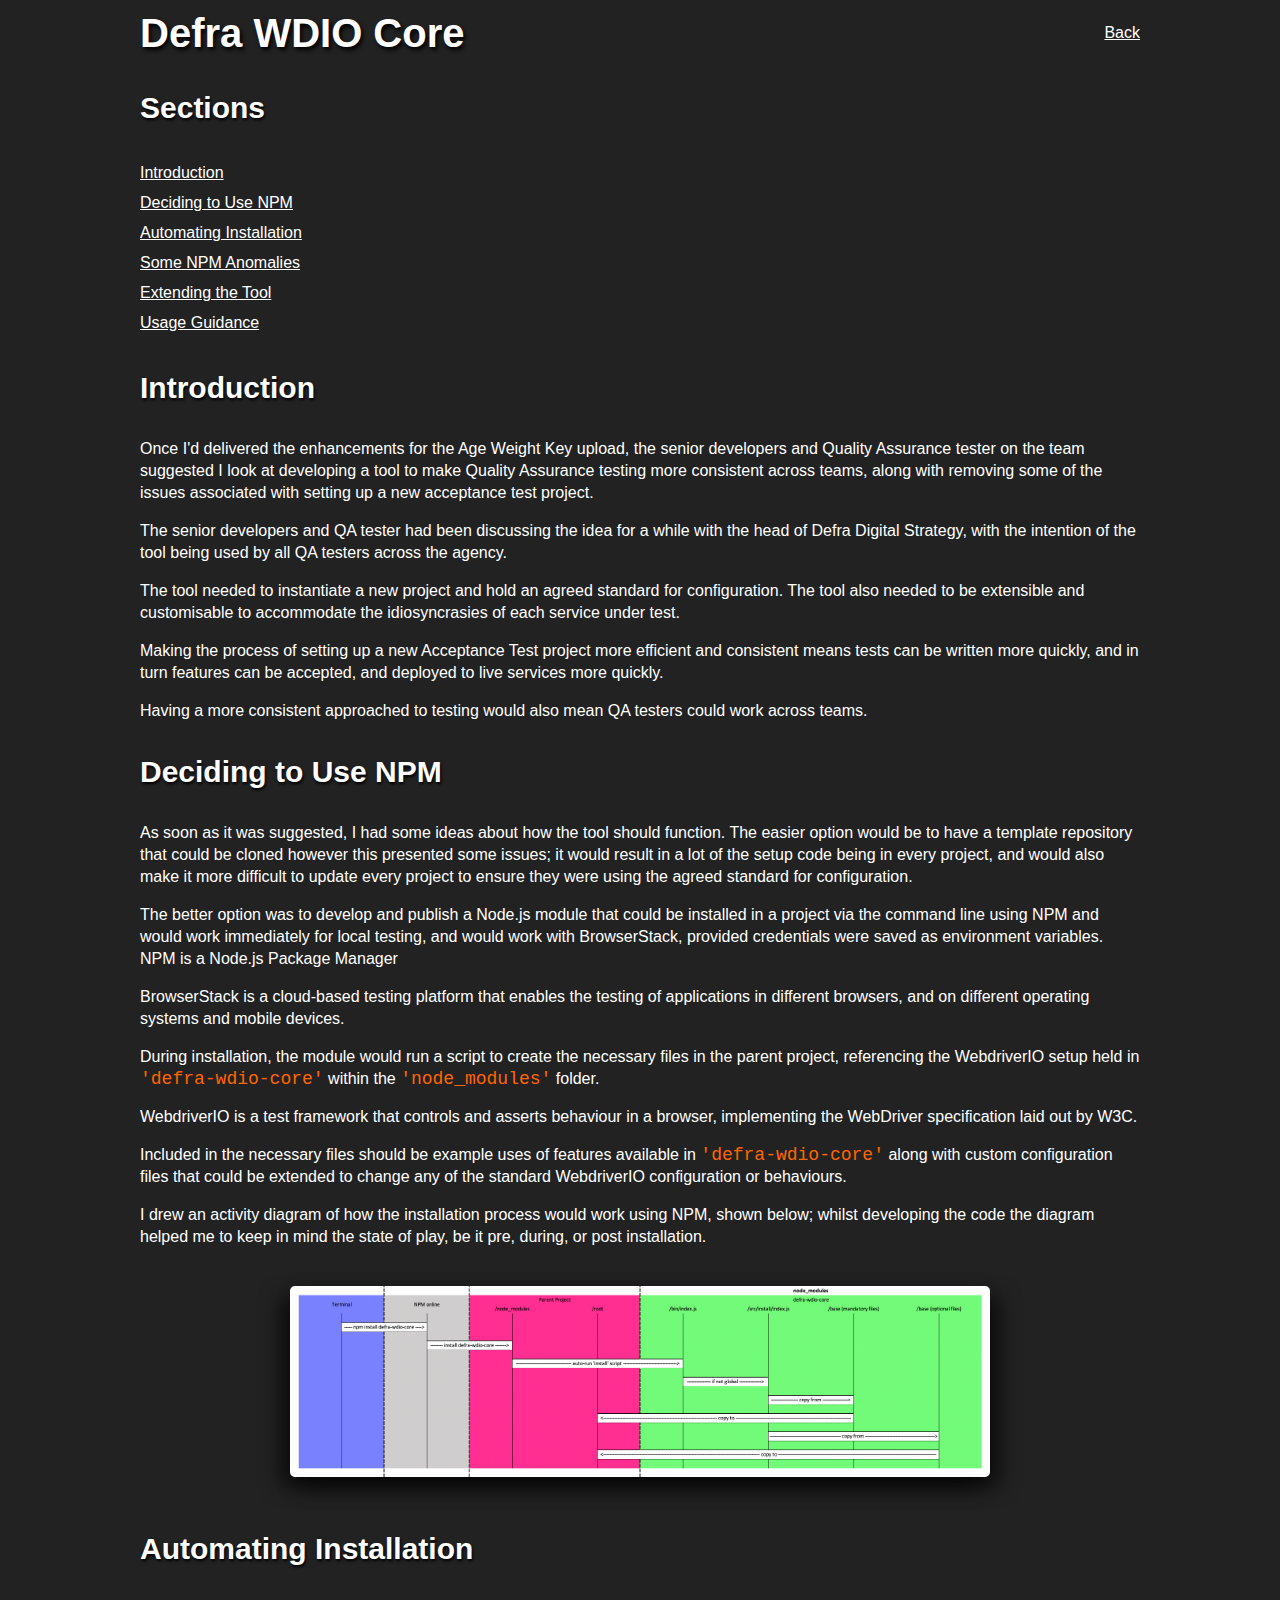
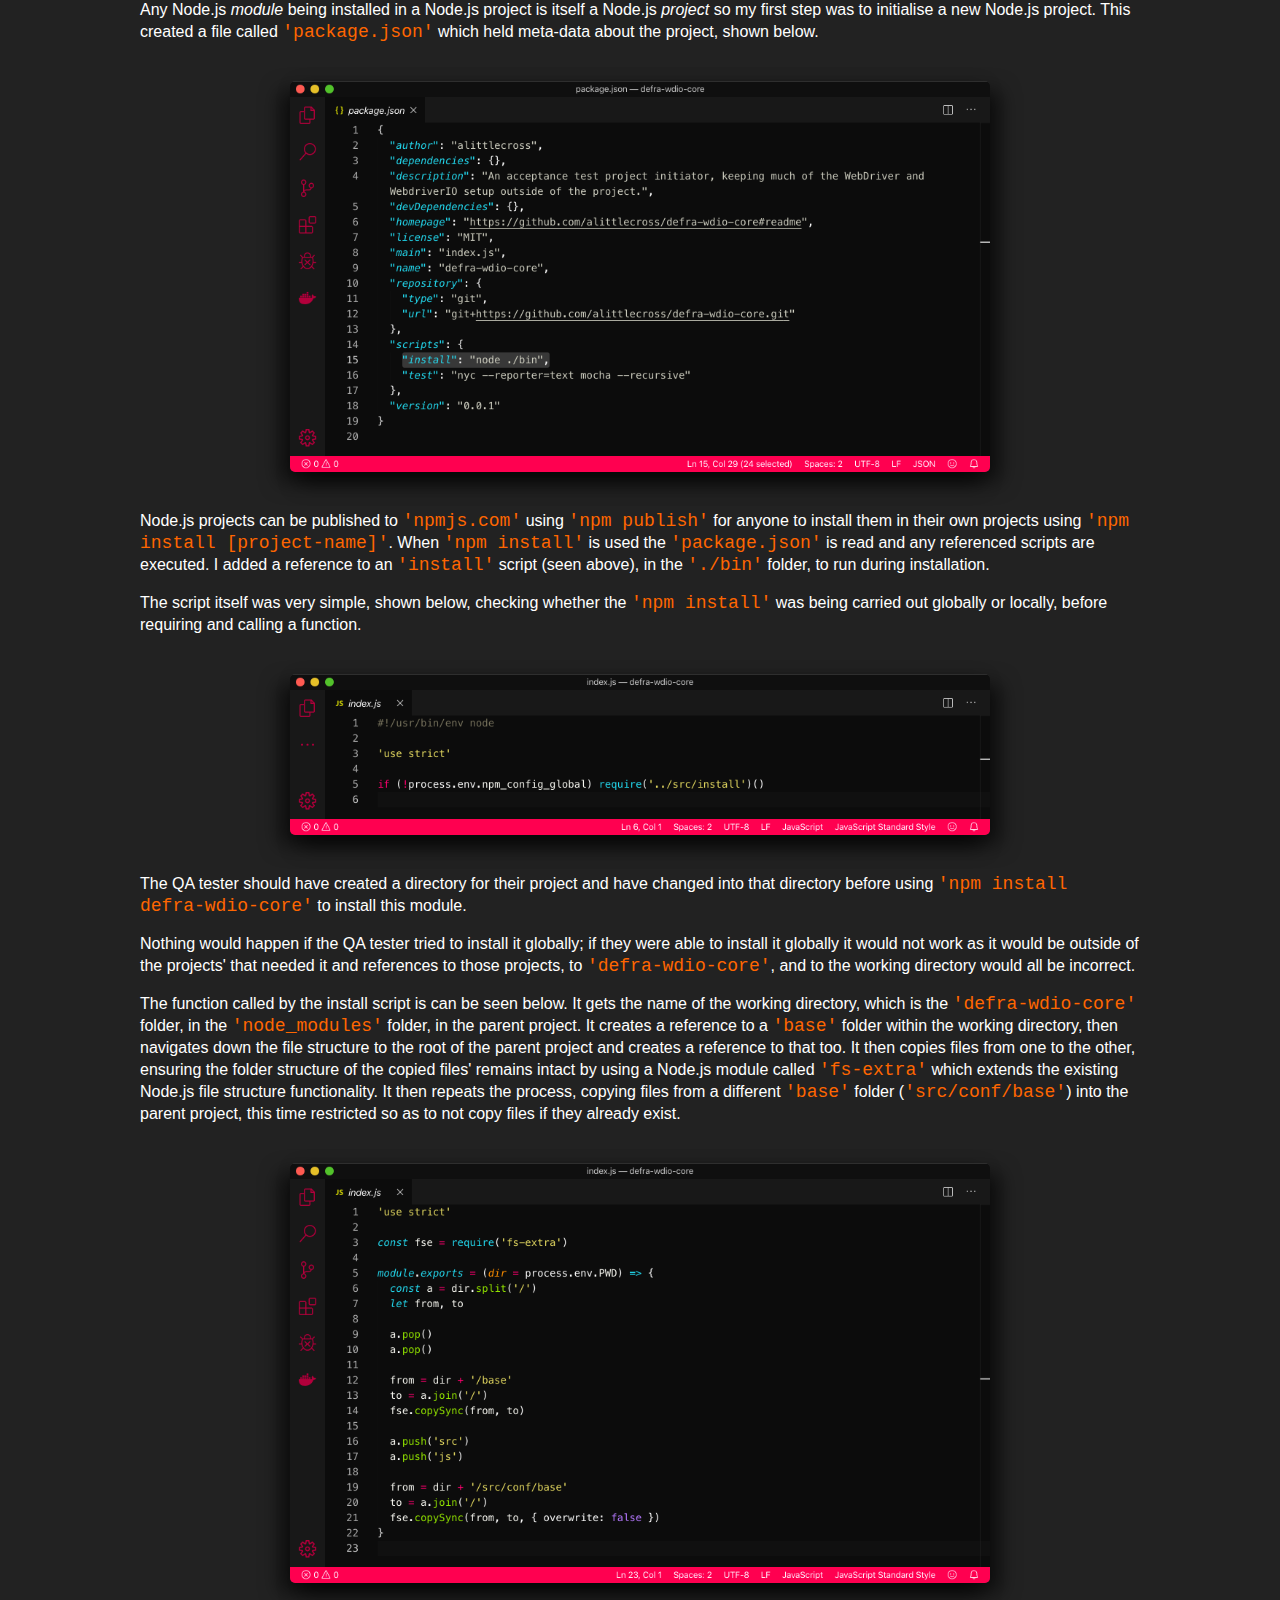
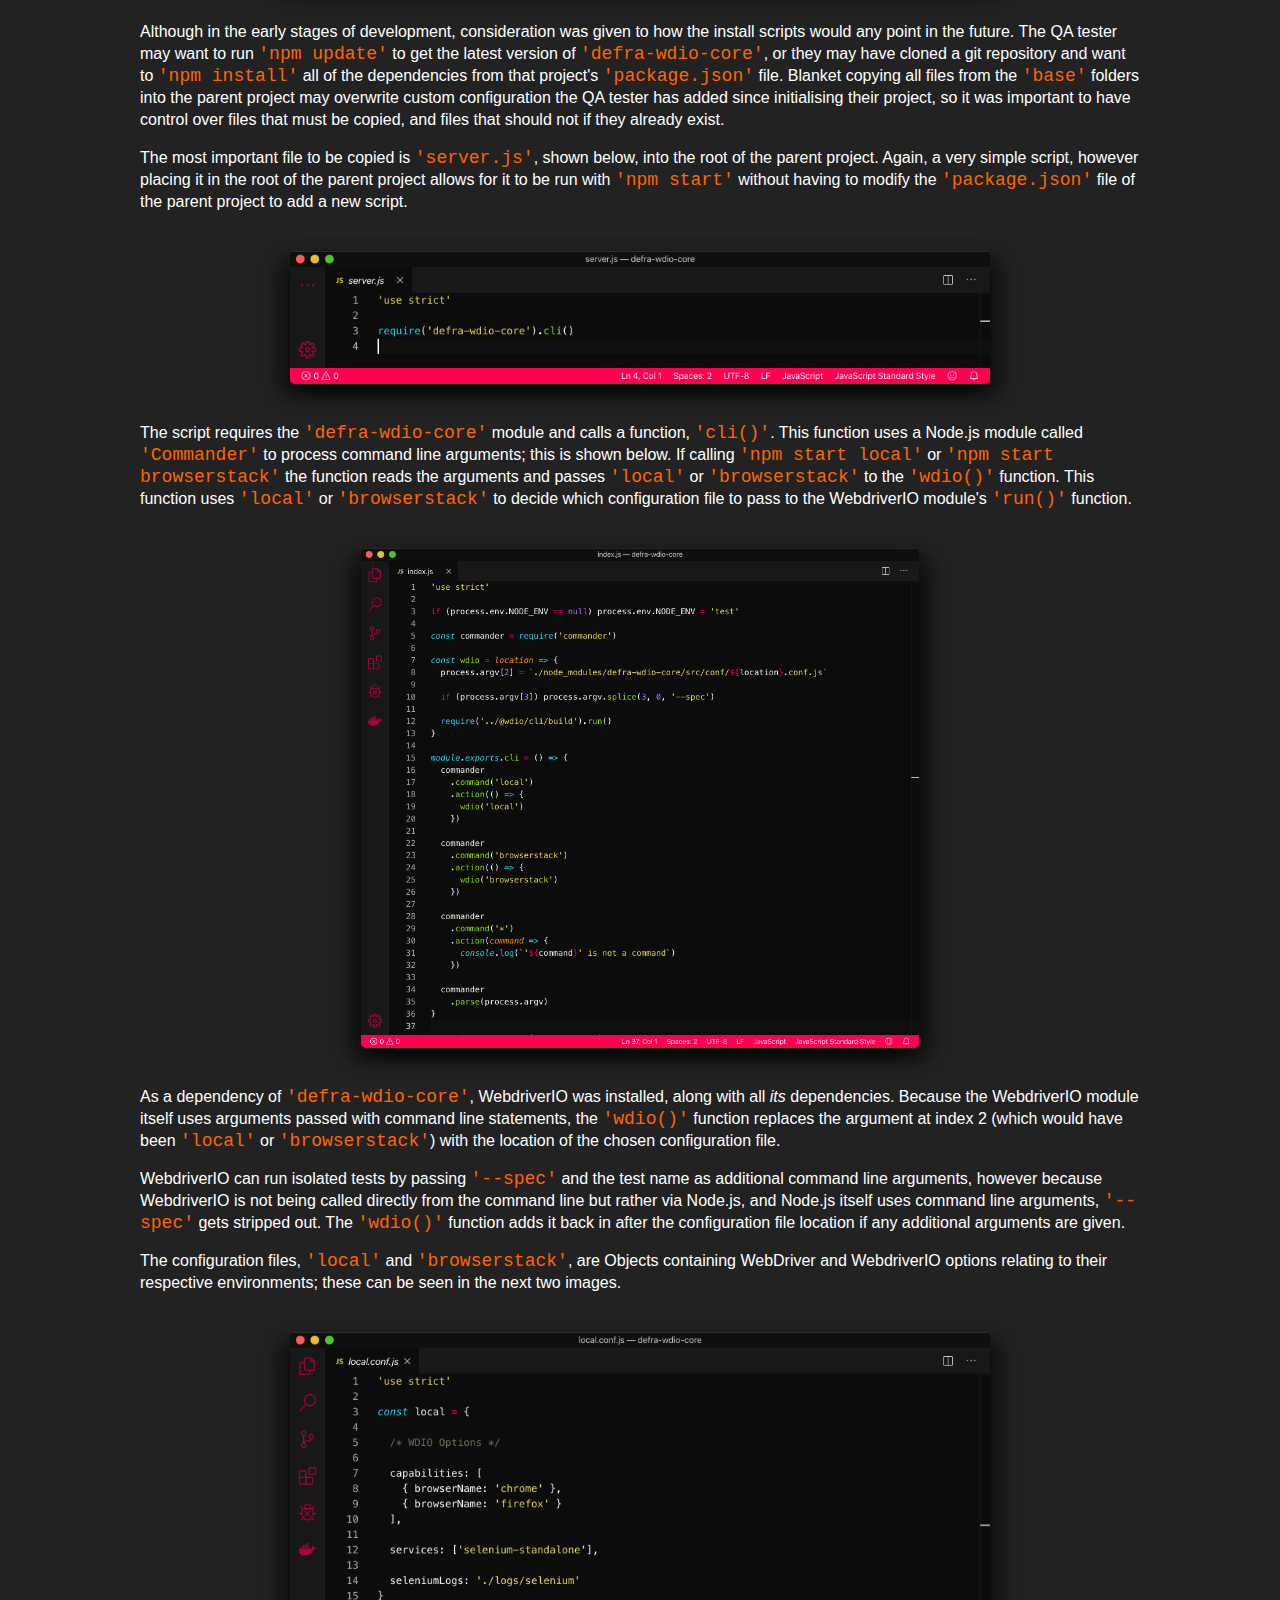
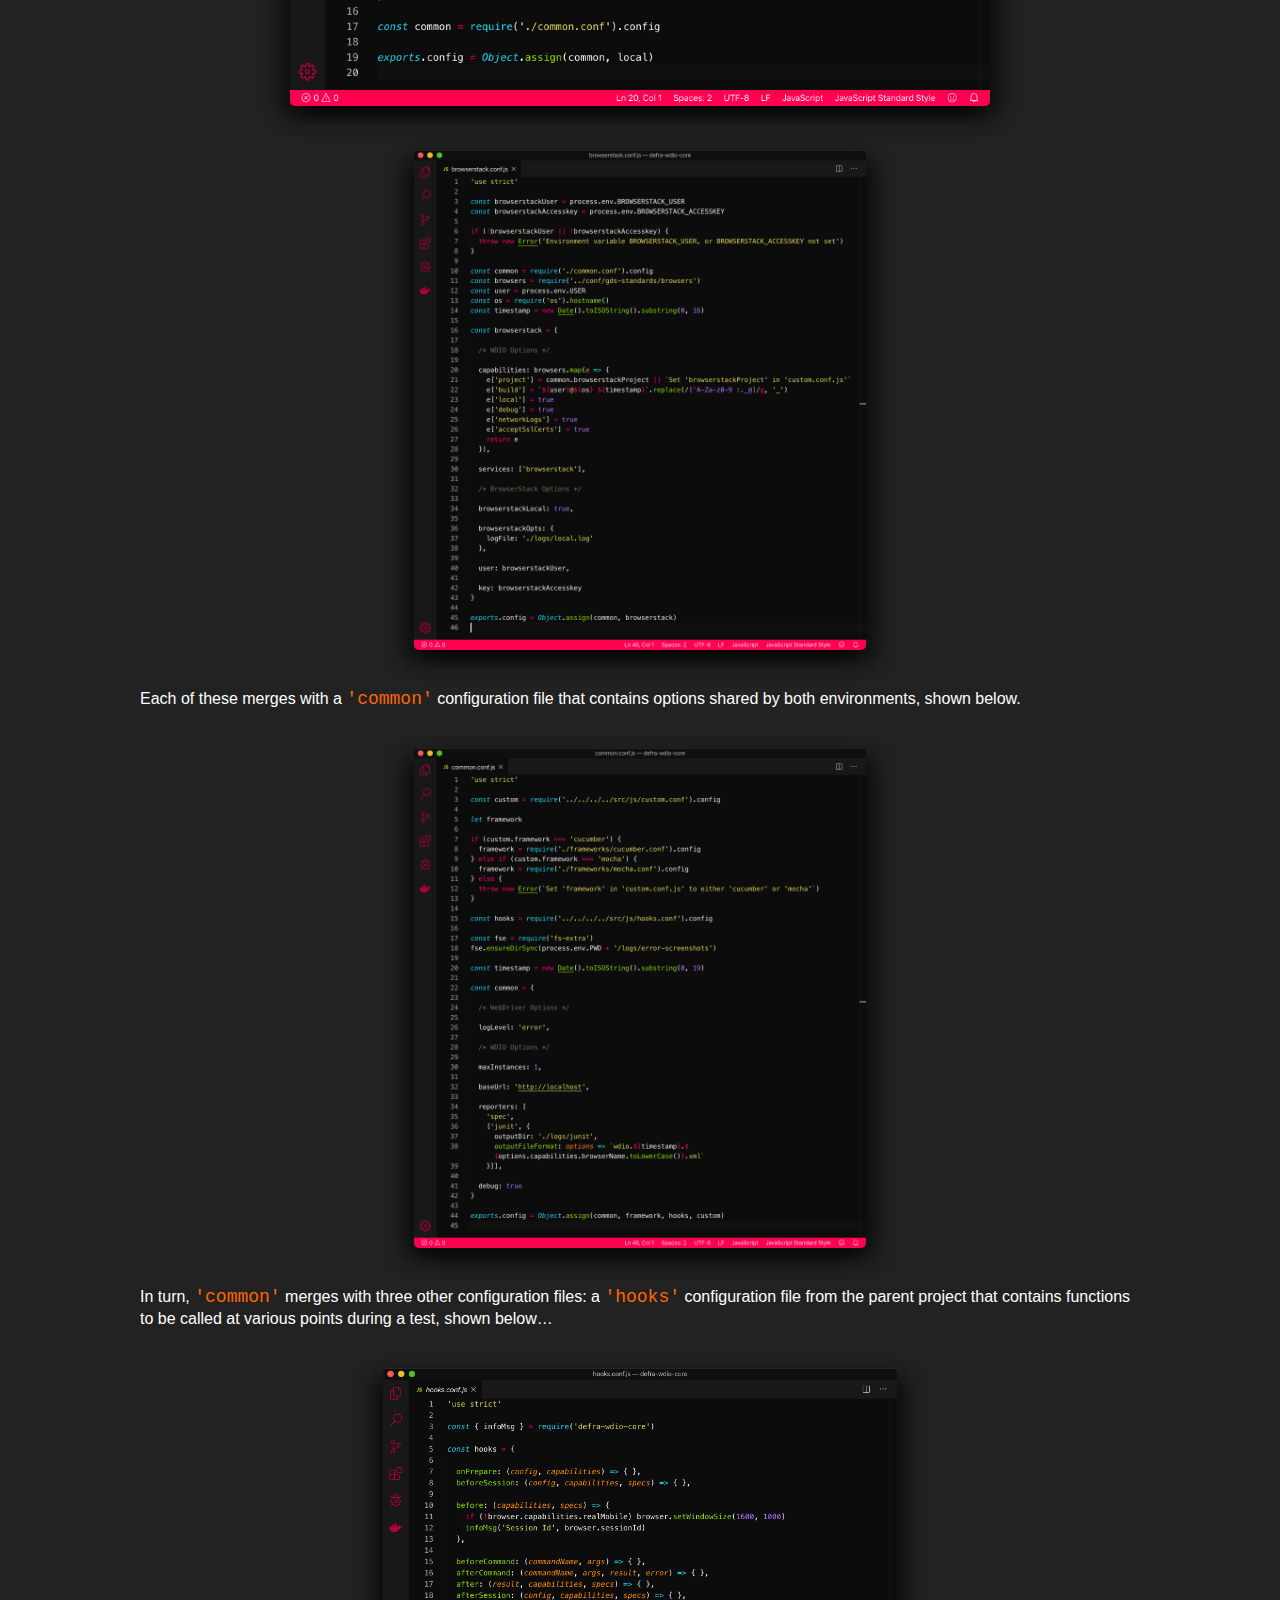
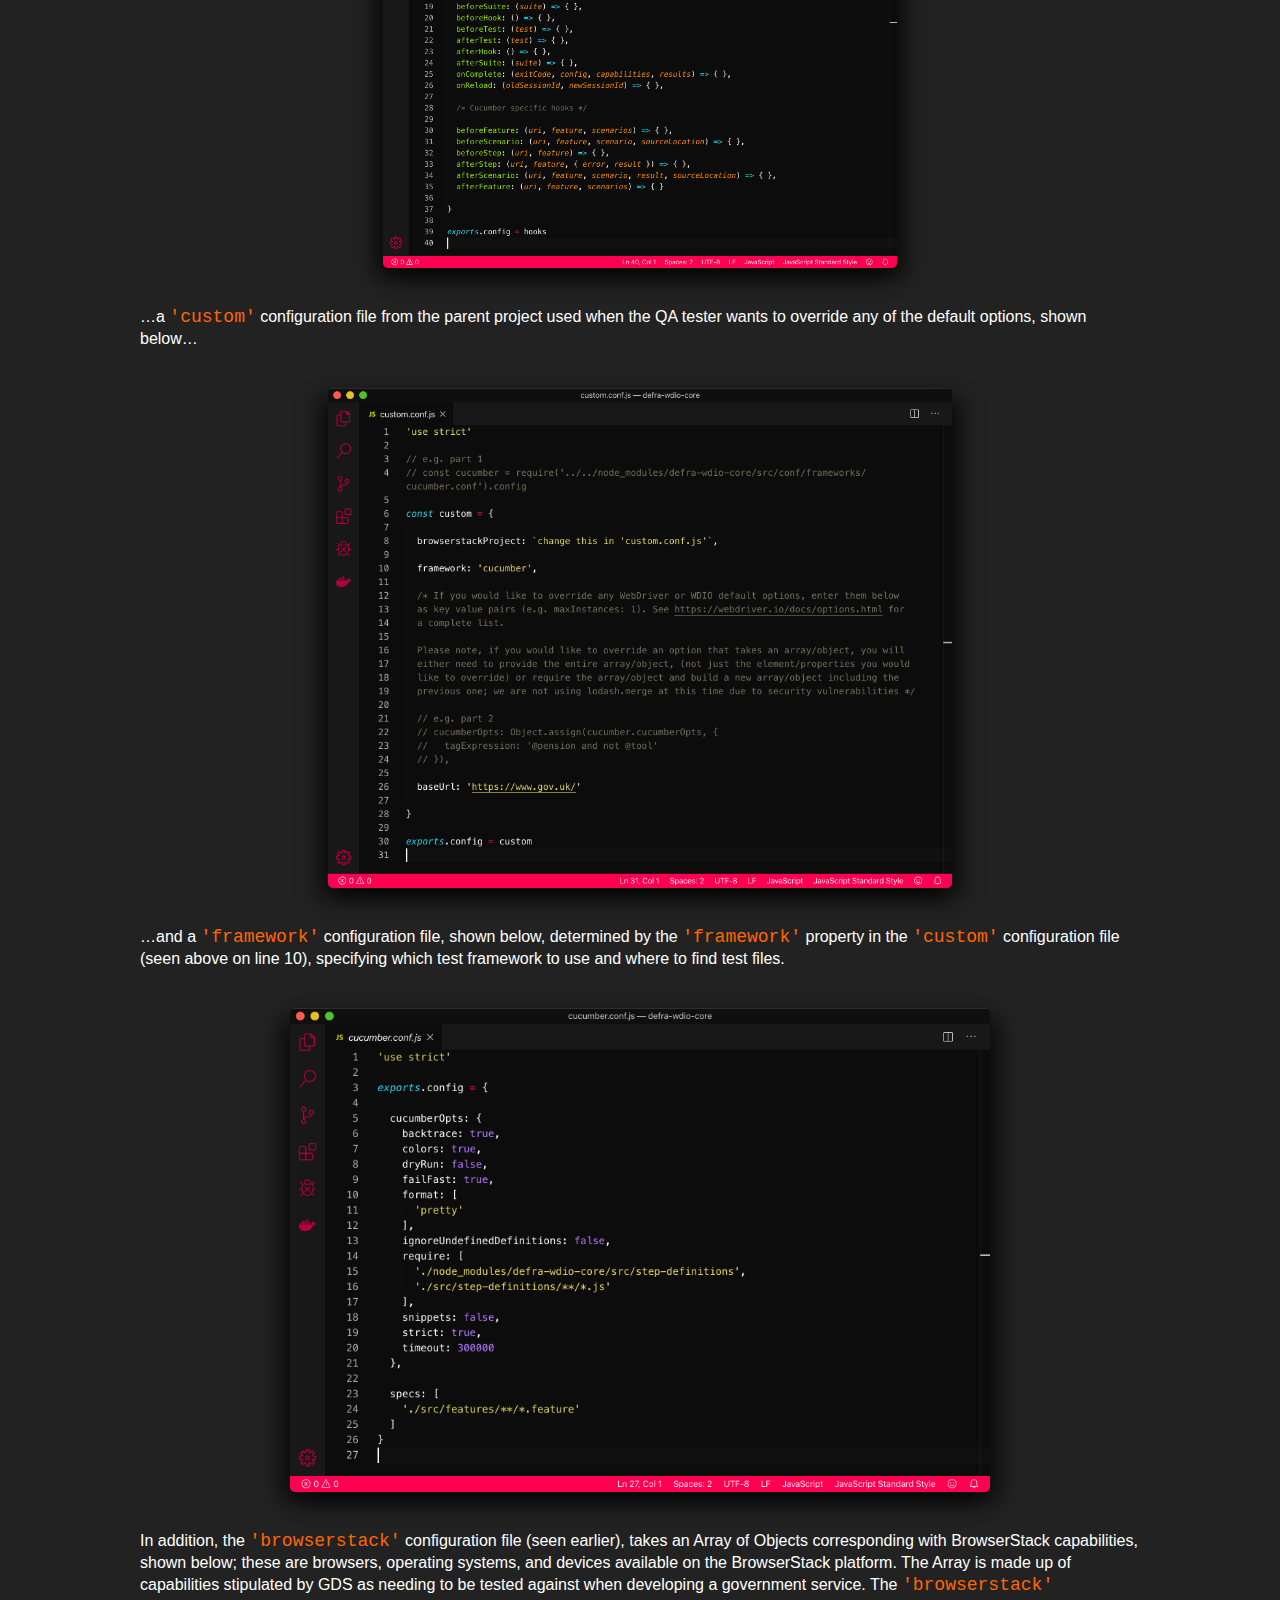
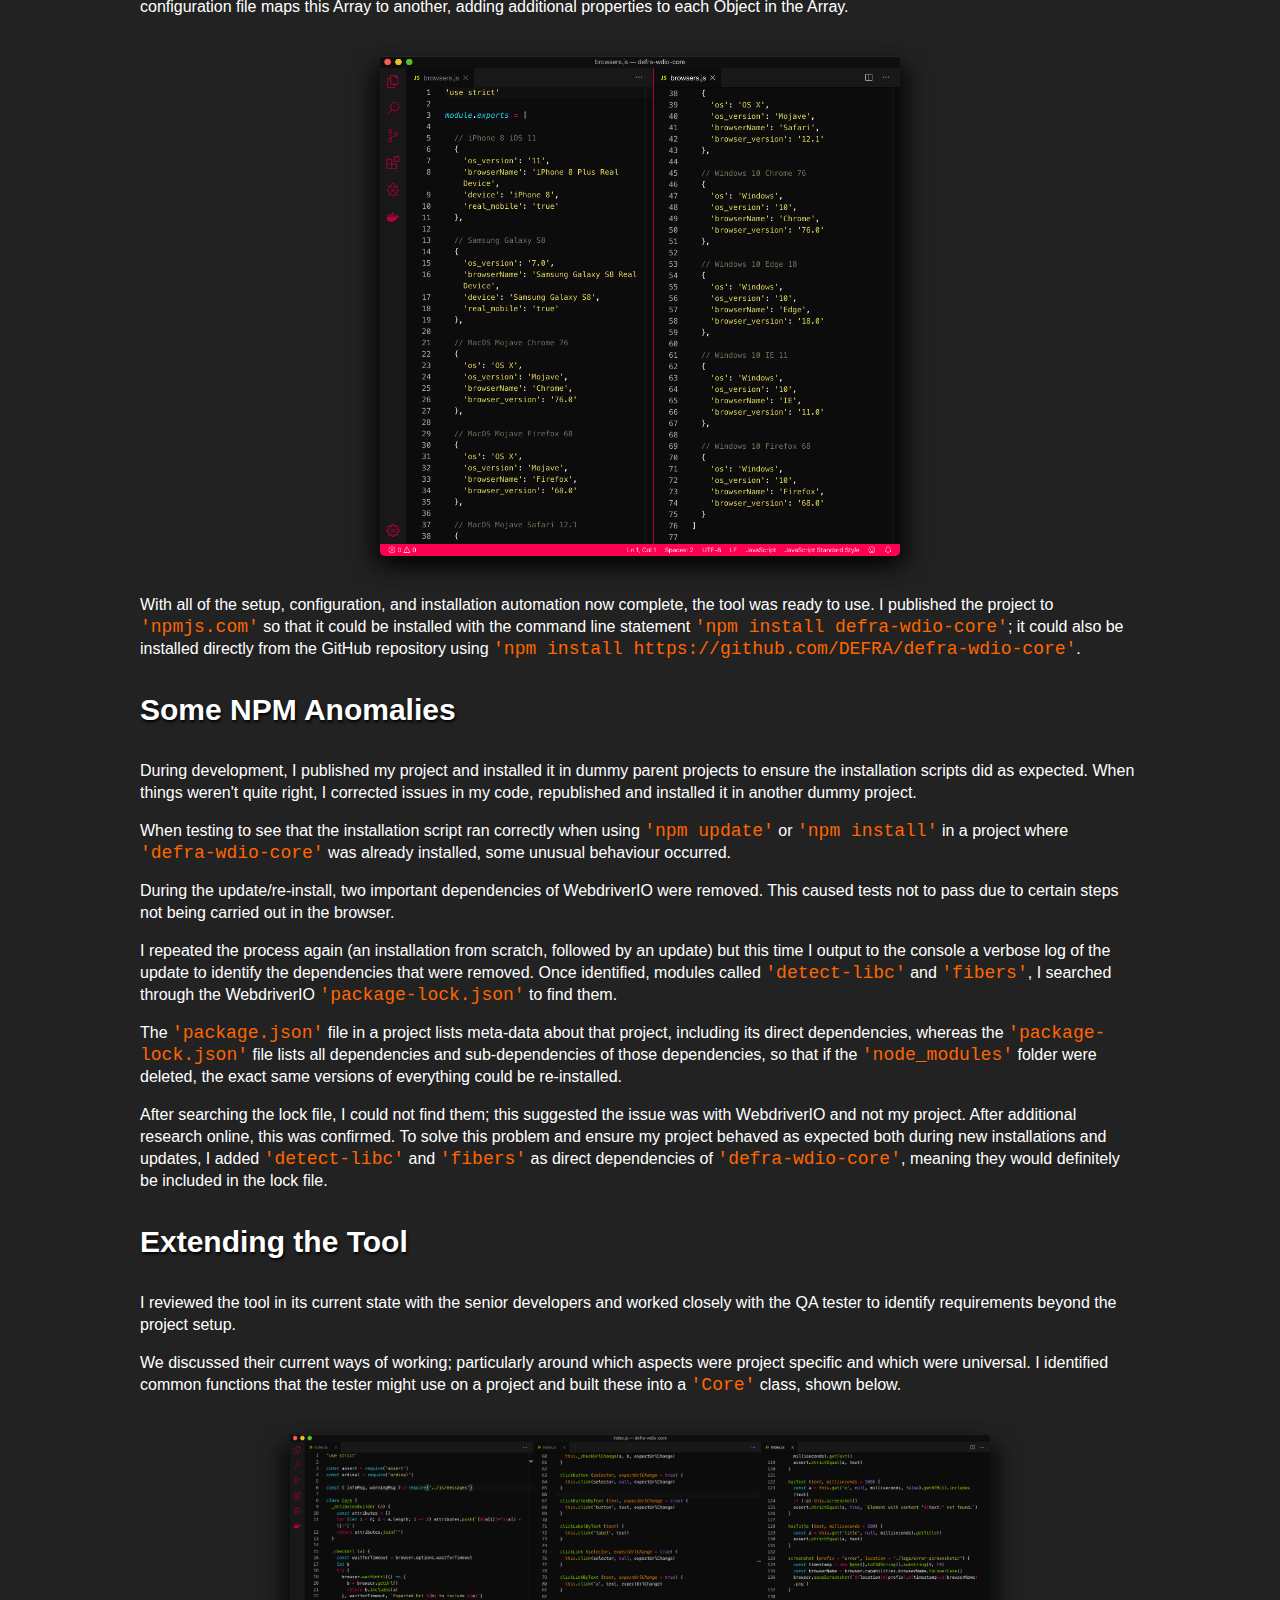
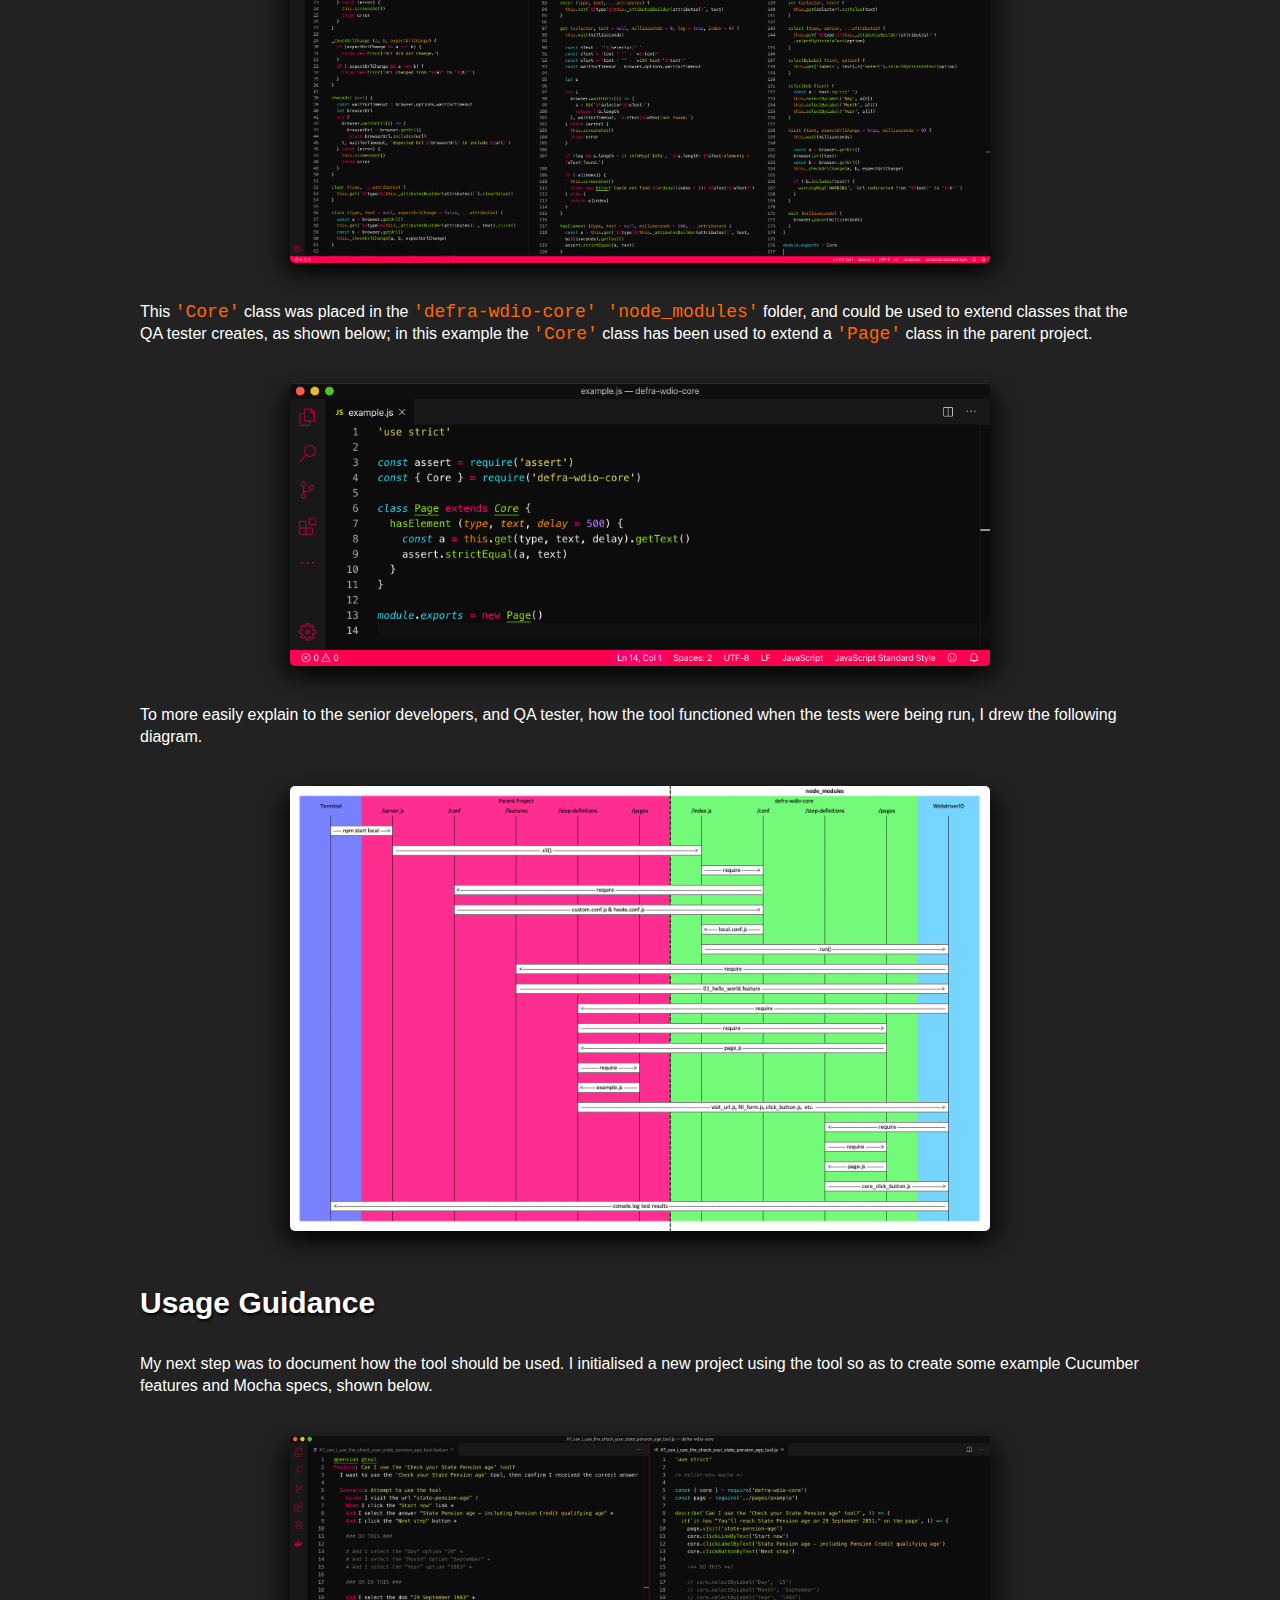
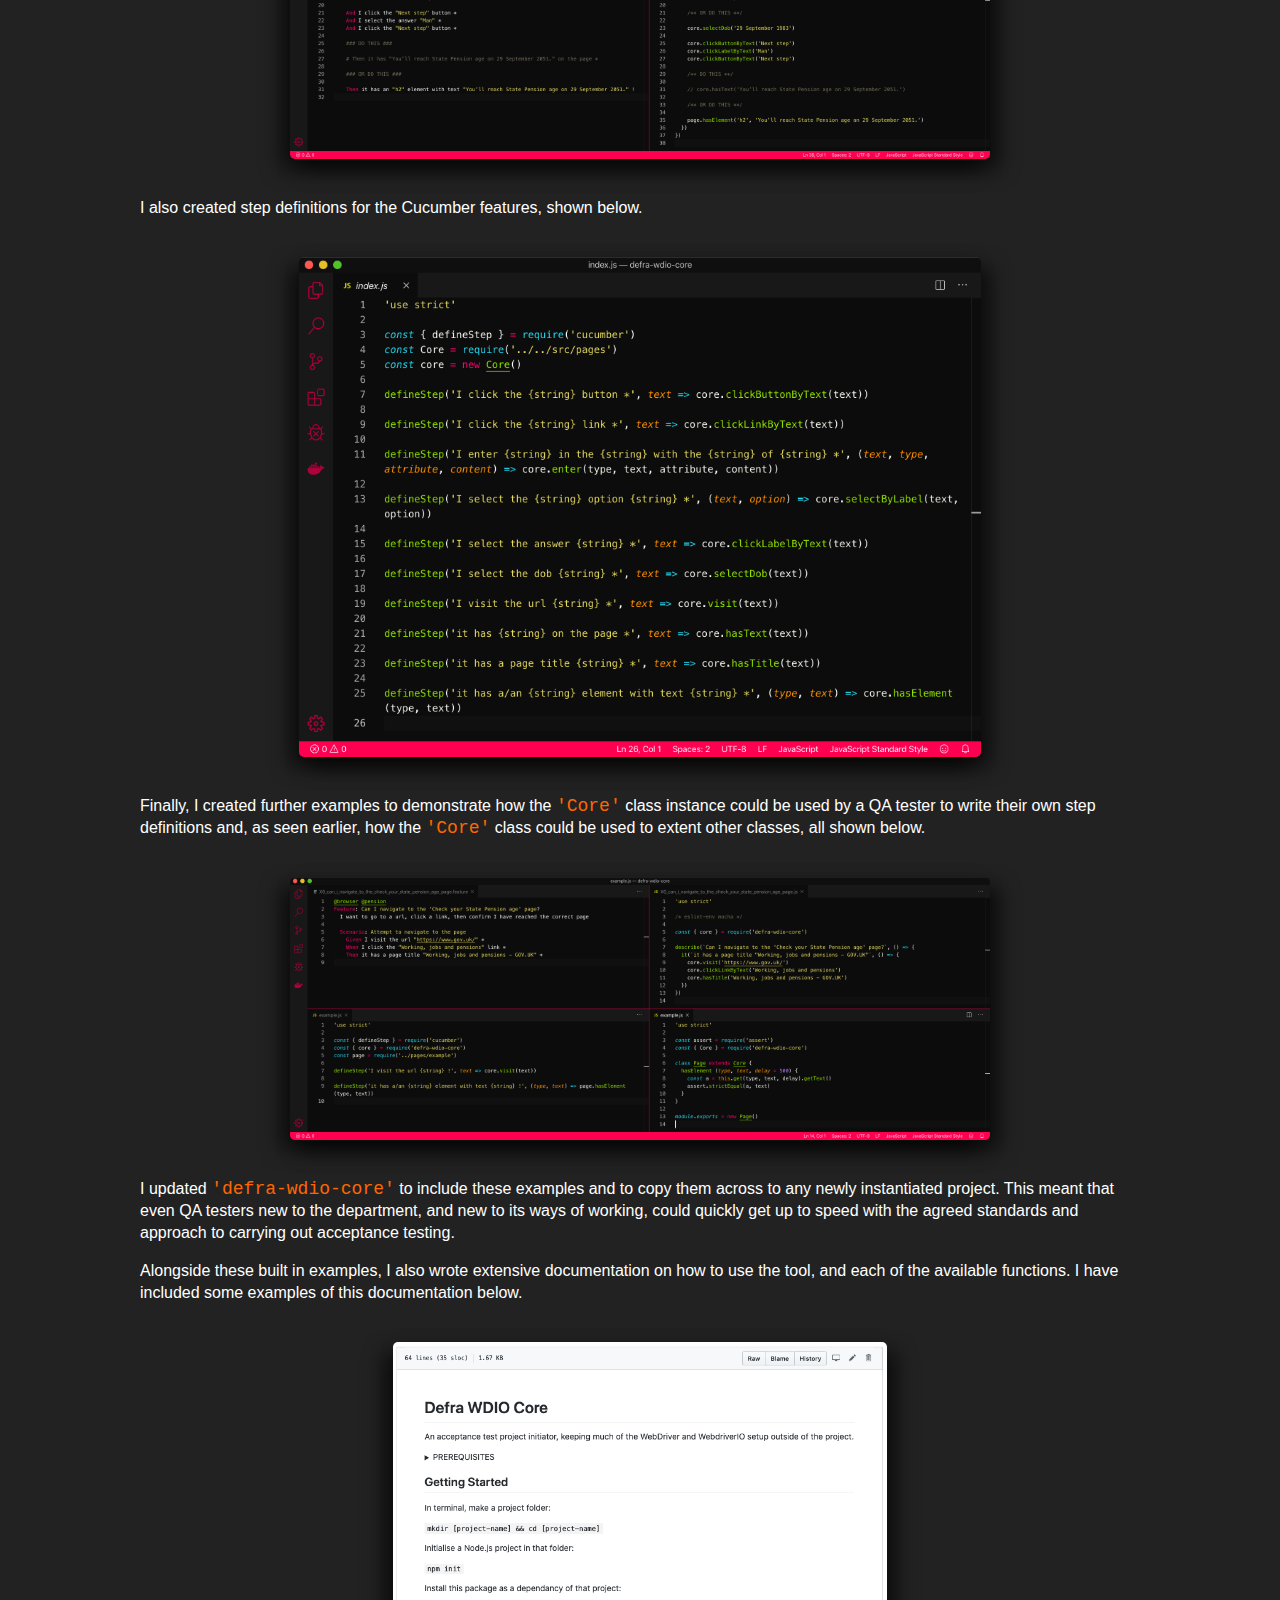
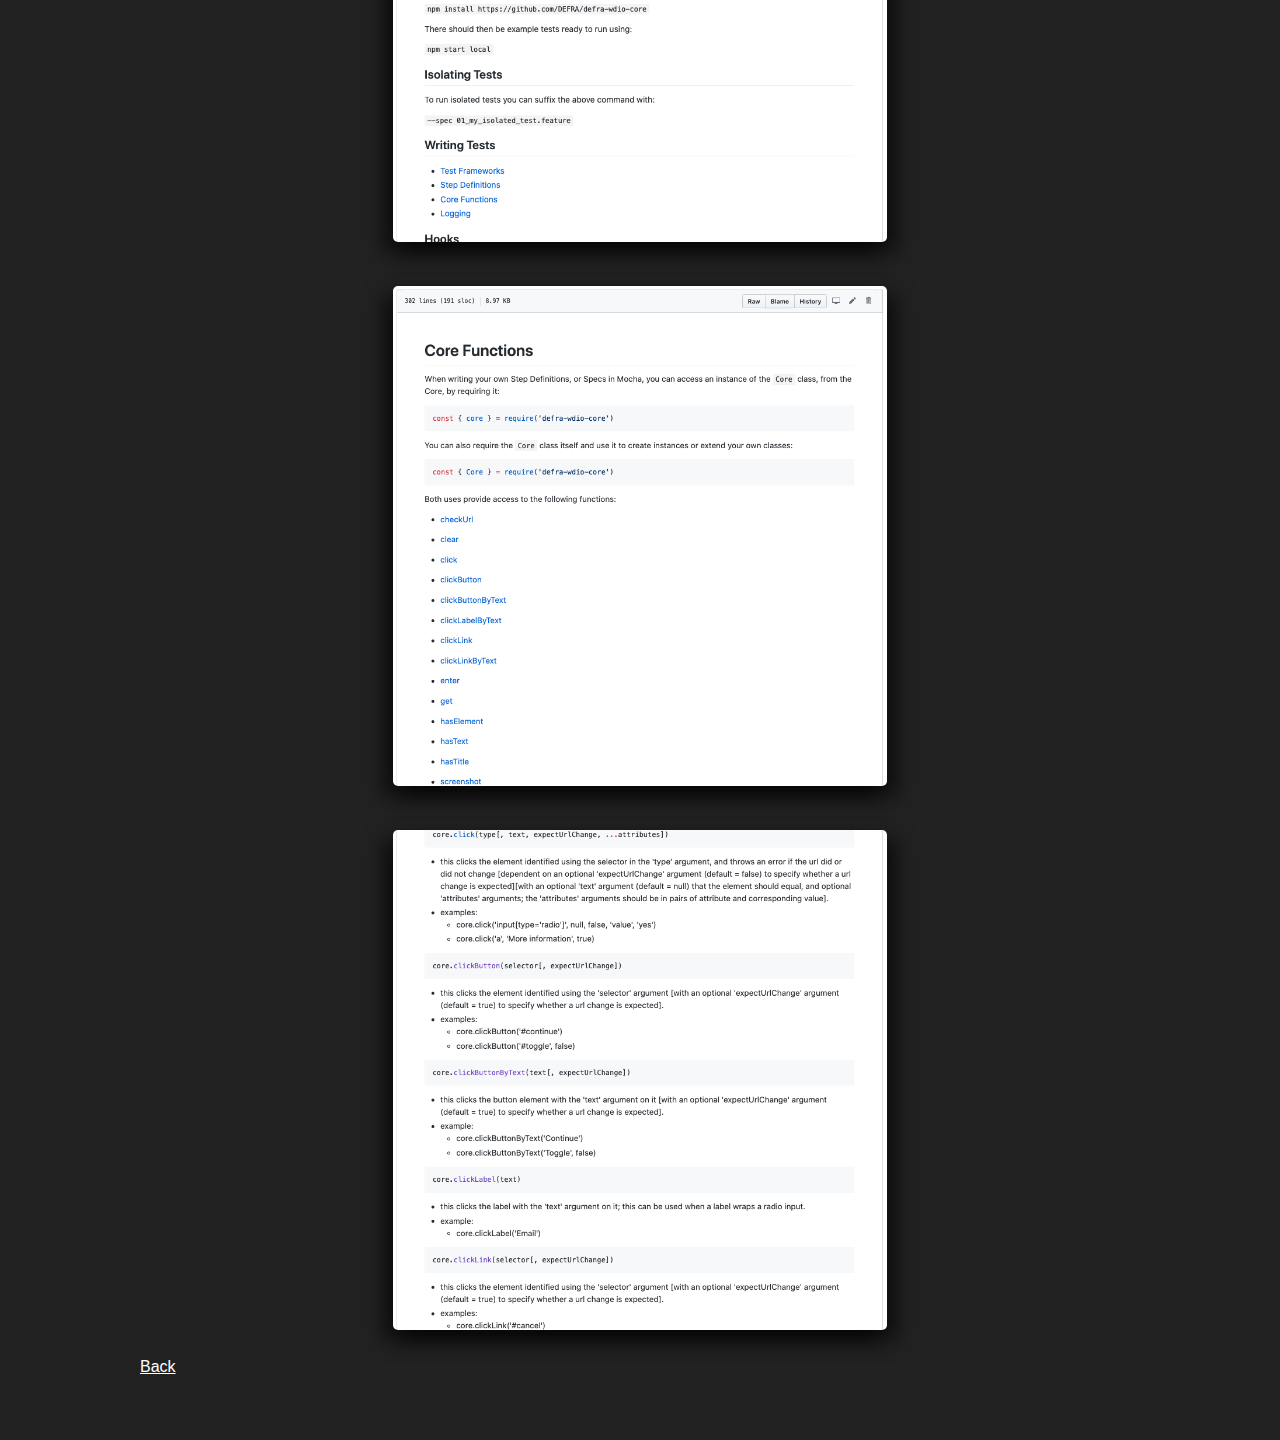
<file: source/dwc/index.html>
<!DOCTYPE html>
<html lang="en">
  <head>
    <meta charset="UTF-8">
    <meta name="viewport" content="width=device-width, initial-scale=1.0">
    <meta http-equiv="X-UA-Compatible" content="ie=edge">
    <link rel="stylesheet" href="../main.css">
    <title>Defra WDIO Core</title>
  </head>
  <body>

  <div class="centralised">

    <h2>Defra WDIO Core</h2>

    <a class="back" href="../../welcome.html">Back</a>

    <h3>Sections</h3>

    <a href="#introduction">Introduction</a><br>
    <a href="#deciding">Deciding to Use NPM</a><br>
    <a href="#automating">Automating Installation</a><br>
    <a href="#anomalies">Some NPM Anomalies</a><br>
    <a href="#extending">Extending the Tool</a><br>
    <a href="#guidance">Usage Guidance</a>

    <h3 id="introduction">Introduction</h3>

    <p>Once I'd delivered the enhancements for the Age Weight Key upload, the senior developers and Quality Assurance tester on the team suggested I look at developing a tool to make Quality Assurance testing more consistent across teams, along with removing some of the issues associated with setting up a new acceptance test project.</p>
    
    <p>The senior developers and QA tester had been discussing the idea for a while with the head of Defra Digital Strategy, with the intention of the tool being used by all QA testers across the agency.</p>
    
    <p>The tool needed to instantiate a new project and hold an agreed standard for configuration. The tool also needed to be extensible and customisable to accommodate the idiosyncrasies of each service under test.</p>
    
    <p>Making the process of setting up a new Acceptance Test project more efficient and consistent means tests can be written more quickly, and in turn features can be accepted, and deployed to live services more quickly.</p>
    
    <p>Having a more consistent approached to testing would also mean QA testers could work across teams.</p>

    <h3 id="deciding">Deciding to Use NPM</h3>

    <p>As soon as it was suggested, I had some ideas about how the tool should function. The easier option would be to have a template repository that could be cloned however this presented some issues; it would result in a lot of the setup code being in every project, and would also make it more difficult to update every project to ensure they were using the agreed standard for configuration.</p>
    
    <p>The better option was to develop and publish a Node.js module that could be installed in a project via the command line using NPM and would work immediately for local testing, and would work with BrowserStack, provided credentials were saved as environment variables. NPM is a Node.js Package Manager</p>
    
    <p>BrowserStack is a cloud-based testing platform that enables the testing of applications in different browsers, and on different operating systems and mobile devices.</p>
    
    <p>During installation, the module would run a script to create the necessary files in the parent project, referencing the WebdriverIO setup held in <code>'defra-wdio-core'</code> within the <code>'node_modules'</code> folder.</p>

    <p>WebdriverIO is a test framework that controls and asserts behaviour in a browser, implementing the WebDriver specification laid out by W3C.</p>
    
    <p>Included in the necessary files should be example uses of features available in <code>'defra-wdio-core'</code> along with custom configuration files that could be extended to change any of the standard WebdriverIO configuration or behaviours.</p>
    
    <p>I drew an activity diagram of how the installation process would work using NPM, shown below; whilst developing the code the diagram helped me to keep in mind the state of play, be it pre, during, or post installation.</p>

    <br><img src="../images/dwc/activity-diagram-1.png" alt="Activity Diagram" onclick="maxi(this)"><br>

    <h3 id="automating">Automating Installation</h3>

    <p>Any Node.js <em>module</em> being installed in a Node.js project is itself a Node.js <em>project</em> so my first step was to initialise a new Node.js project. This created a file called <code>'package.json'</code> which held meta-data about the project, shown below.</p>

    <br><img src="../images/dwc/package-json.png" alt="'package.json'" onclick="maxi(this)"><br>
    
    <p>Node.js projects can be published to <code>'npmjs.com'</code> using <code>'npm publish'</code> for anyone to install them in their own projects using <code>'npm install [project-name]'</code>. When <code>'npm install'</code> is used the <code>'package.json'</code> is read and any referenced scripts are executed. I added a reference to an <code>'install'</code> script (seen above), in the <code>'./bin'</code> folder, to run during installation.</p>

    <p>The script itself was very simple, shown below, checking whether the <code>'npm install'</code> was being carried out globally or locally, before requiring and calling a function.</p>

    <br><img src="../images/dwc/bin-script.png" alt="Install Script" onclick="maxi(this)"><br>

    <p>The QA tester should have created a directory for their project and have changed into that directory before using <code>'npm install defra-wdio-core'</code> to install this module.</p>
    
    <p>Nothing would happen if the QA tester tried to install it globally; if they were able to install it globally it would not work as it would be outside of the projects' that needed it and references to those projects, to <code>'defra-wdio-core'</code>, and to the working directory would all be incorrect.</p>
    
    <p>The function called by the install script is can be seen below. It gets the name of the working directory, which is the <code>'defra-wdio-core'</code> folder, in the <code>'node_modules'</code> folder, in the parent project. It creates a reference to a <code>'base'</code> folder within the working directory, then navigates down the file structure to the root of the parent project and creates a reference to that too. It then copies files from one to the other, ensuring the folder structure of the copied files' remains intact by using a Node.js module called <code>'fs-extra'</code> which extends the existing Node.js file structure functionality. It then repeats the process, copying files from a different <code>'base'</code> folder (<code>'src/conf/base'</code>) into the parent project, this time restricted so as to not copy files if they already exist.</p>

    <br><img src="../images/dwc/copy-files-script.png" alt="Copy Files Script" onclick="maxi(this)"><br>

    <p>Although in the early stages of development, consideration was given to how the install scripts would any point in the future. The QA tester may want to run <code>'npm update'</code> to get the latest version of <code>'defra-wdio-core'</code>, or they may have cloned a git repository and want to <code>'npm install'</code> all of the dependencies from that project's <code>'package.json'</code> file. Blanket copying all files from the <code>'base'</code> folders into the parent project may overwrite custom configuration the QA tester has added since initialising their project, so it was important to have control over files that must be copied, and files that should not if they already exist.</p>
    
    <p>The most important file to be copied is <code>'server.js'</code>, shown below, into the root of the parent project. Again, a very simple script, however placing it in the root of the parent project allows for it to be run with <code>'npm start'</code> without having to modify the <code>'package.json'</code> file of the parent project to add a new script.</p>

    <br><img src="../images/dwc/server-script.png" alt="Server Script" onclick="maxi(this)"><br>

    <p>The script requires the <code>'defra-wdio-core'</code> module and calls a function, <code>'cli()'</code>. This function uses a Node.js module called <code>'Commander'</code> to process command line arguments; this is shown below. If calling <code>'npm start local'</code> or <code>'npm start browserstack'</code> the function reads the arguments and passes <code>'local'</code> or <code>'browserstack'</code> to the <code>'wdio()'</code> function. This function uses <code>'local'</code> or <code>'browserstack'</code> to decide which configuration file to pass to the WebdriverIO module's <code>'run()'</code> function.</p>

    <br><img src="../images/dwc/commander-script.png" alt="Commander Script" onclick="maxi(this)"><br>

    <p>As a dependency of <code>'defra-wdio-core'</code>, WebdriverIO was installed, along with all <em>its</em> dependencies. Because the WebdriverIO module itself uses arguments passed with command line statements, the <code>'wdio()'</code> function replaces the argument at index 2 (which would have been <code>'local'</code> or <code>'browserstack'</code>) with the location of the chosen configuration file.</p>
    
    <p>WebdriverIO can run isolated tests by passing <code>'--spec'</code> and the test name as additional command line arguments, however because WebdriverIO is not being called directly from the command line but rather via Node.js, and Node.js itself uses command line arguments, <code>'--spec'</code> gets stripped out. The <code>'wdio()'</code> function adds it back in after the configuration file location if any additional arguments are given.</p>
    
    <p>The configuration files, <code>'local'</code> and <code>'browserstack'</code>, are Objects containing WebDriver and WebdriverIO options relating to their respective environments; these can be seen in the next two images.</p>

    <br><img src="../images/dwc/local-config.png" alt="The 'local' Configuration File" onclick="maxi(this)"><br>
    <br><img src="../images/dwc/browserstack-config.png" alt="The 'browserstack' Configuration File" onclick="maxi(this)"><br>

    <p>Each of these merges with a <code>'common'</code> configuration file that contains options shared by both environments, shown below.</p>

    <br><img src="../images/dwc/common-config.png" alt="The 'common' Configuration File" onclick="maxi(this)"><br>

    <p>In turn, <code>'common'</code> merges with three other configuration files: a <code>'hooks'</code> configuration file from the parent project that contains functions to be called at various points during a test, shown below…</p>

    <br><img src="../images/dwc/hooks-config.png" alt="The 'hooks' Configuration File" onclick="maxi(this)"><br>

    <p>…a <code>'custom'</code> configuration file from the parent project used when the QA tester wants to override any of the default options, shown below…</p>

    <br><img src="../images/dwc/custom-config.png" alt="The 'custom' Configuration File" onclick="maxi(this)"><br>

    <p>…and a <code>'framework'</code> configuration file, shown below, determined by the <code>'framework'</code> property in the <code>'custom'</code> configuration file (seen above on line 10), specifying which test framework to use and where to find test files.</p>

    <br><img src="../images/dwc/cucumber-config.png" alt="The 'framework' Configuration File" onclick="maxi(this)"><br>

    <p>In addition, the <code>'browserstack'</code> configuration file (seen earlier), takes an Array of Objects corresponding with BrowserStack capabilities, shown below; these are browsers, operating systems, and devices available on the BrowserStack platform. The Array is made up of capabilities stipulated by GDS as needing to be tested against when developing a government service. The <code>'browserstack'</code> configuration file maps this Array to another, adding additional properties to each Object in the Array.</p>

    <br><img src="../images/dwc/browser-list.png" alt="The GDS Browser List" onclick="maxi(this)"><br>

    <p>With all of the setup, configuration, and installation automation now complete, the tool was ready to use. I published the project to <code>'npmjs.com'</code> so that it could be installed with the command line statement <code>'npm install defra-wdio-core'</code>; it could also be installed directly from the GitHub repository using <code>'npm install https://github.com/DEFRA/defra-wdio-core'</code>.</p>

    <h3 id="anomalies">Some NPM Anomalies</h3>

    <p>During development, I published my project and installed it in dummy parent projects to ensure the installation scripts did as expected. When things weren't quite right, I corrected issues in my code, republished and installed it in another dummy project.</p>
    
    <p>When testing to see that the installation script ran correctly when using <code>'npm update'</code> or <code>'npm install'</code> in a project where <code>'defra-wdio-core'</code> was already installed, some unusual behaviour occurred.</p>
    
    <p>During the update/re-install, two important dependencies of WebdriverIO were removed. This caused tests not to pass due to certain steps not being carried out in the browser.</p>
    
    <p>I repeated the process again (an installation from scratch, followed by an update) but this time I output to the console a verbose log of the update to identify the dependencies that were removed. Once identified, modules called <code>'detect-libc'</code> and <code>'fibers'</code>, I searched through the WebdriverIO <code>'package-lock.json'</code> to find them.</p>
    
    <p>The <code>'package.json'</code> file in a project lists meta-data about that project, including its direct dependencies, whereas the <code>'package-lock.json'</code> file lists all dependencies and sub-dependencies of those dependencies, so that if the <code>'node_modules'</code> folder were deleted, the exact same versions of everything could be re-installed.</p>
    
    <p>After searching the lock file, I could not find them; this suggested the issue was with WebdriverIO and not my project. After additional research online, this was confirmed. To solve this problem and ensure my project behaved as expected both during new installations and updates, I added <code>'detect-libc'</code> and <code>'fibers'</code> as direct dependencies of <code>'defra-wdio-core'</code>, meaning they would definitely be included in the lock file.</p>

    <h3 id="extending">Extending the Tool</h3>

    <p>I reviewed the tool in its current state with the senior developers and worked closely with the QA tester to identify requirements beyond the project setup.</p>
    
    <p>We discussed their current ways of working; particularly around which aspects were project specific and which were universal. I identified common functions that the tester might use on a project and built these into a <code>'Core'</code> class, shown below.</p>

    <br><img src="../images/dwc/page-class.png" alt="The 'Core' Class" onclick="maxi(this)"><br>

    <p>This <code>'Core'</code> class was placed in the <code>'defra-wdio-core' 'node_modules'</code> folder, and could be used to extend classes that the QA tester creates, as shown below; in this example the <code>'Core'</code> class has been used to extend a <code>'Page'</code> class in the parent project.</p>

    <br><img src="../images/dwc/extend-class.png" alt="Extending with the 'Core' Class" onclick="maxi(this)"><br>

    <p>To more easily explain to the senior developers, and QA tester, how the tool functioned when the tests were being run, I drew the following diagram.</p>

    <br><img src="../images/dwc/activity-diagram-2.png" alt="Activity Diagram" onclick="maxi(this)"><br>

    <h3 id="guidance">Usage Guidance</h3>

    <p>My next step was to document how the tool should be used. I initialised a new project using the tool so as to create some example Cucumber features and Mocha specs, shown below.</p>

    <br><img src="../images/dwc/spec-example.png" alt="Cucumber Features & Mocha Specs" onclick="maxi(this)"><br>

    <p>I also created step definitions for the Cucumber features, shown below.</p>

    <br><img src="../images/dwc/step-definitions.png" alt="Step Definitions" onclick="maxi(this)"><br>

    <p>Finally, I created further examples to demonstrate how the <code>'Core'</code> class instance could be used by a QA tester to write their own step definitions and, as seen earlier, how the <code>'Core'</code> class could be used to extent other classes, all shown below.</p>

    <br><img src="../images/dwc/further-spec-examples.png" alt="Further Examples" onclick="maxi(this)"><br>

    <p>I updated <code>'defra-wdio-core'</code> to include these examples and to copy them across to any newly instantiated project. This meant that even QA testers new to the department, and new to its ways of working, could quickly get up to speed with the agreed standards and approach to carrying out acceptance testing.</p>
    
    <p>Alongside these built in examples, I also wrote extensive documentation on how to use the tool, and each of the available functions. I have included some examples of this documentation below.</p>

    <br><img src="../images/dwc/readme-1.png" alt="User Guide - Getting Started" onclick="maxi(this)"><br>
    <br><img src="../images/dwc/readme-2.png" alt="User Guide - Core Functions List" onclick="maxi(this)"><br>
    <br><img src="../images/dwc/readme-3.png" alt="User Guide - Core Functions Descriptions" onclick="maxi(this)"><br>

    <a href="../../welcome.html">Back</a>
    
  </div>

  <div id="modal">
    <img id="image">
    <div id="caption"></div>
    <span id="cross" onclick="mini()">&times;</span>
  </div>

  <script src="../main.js"></script>

  </body>
</html>
</file>
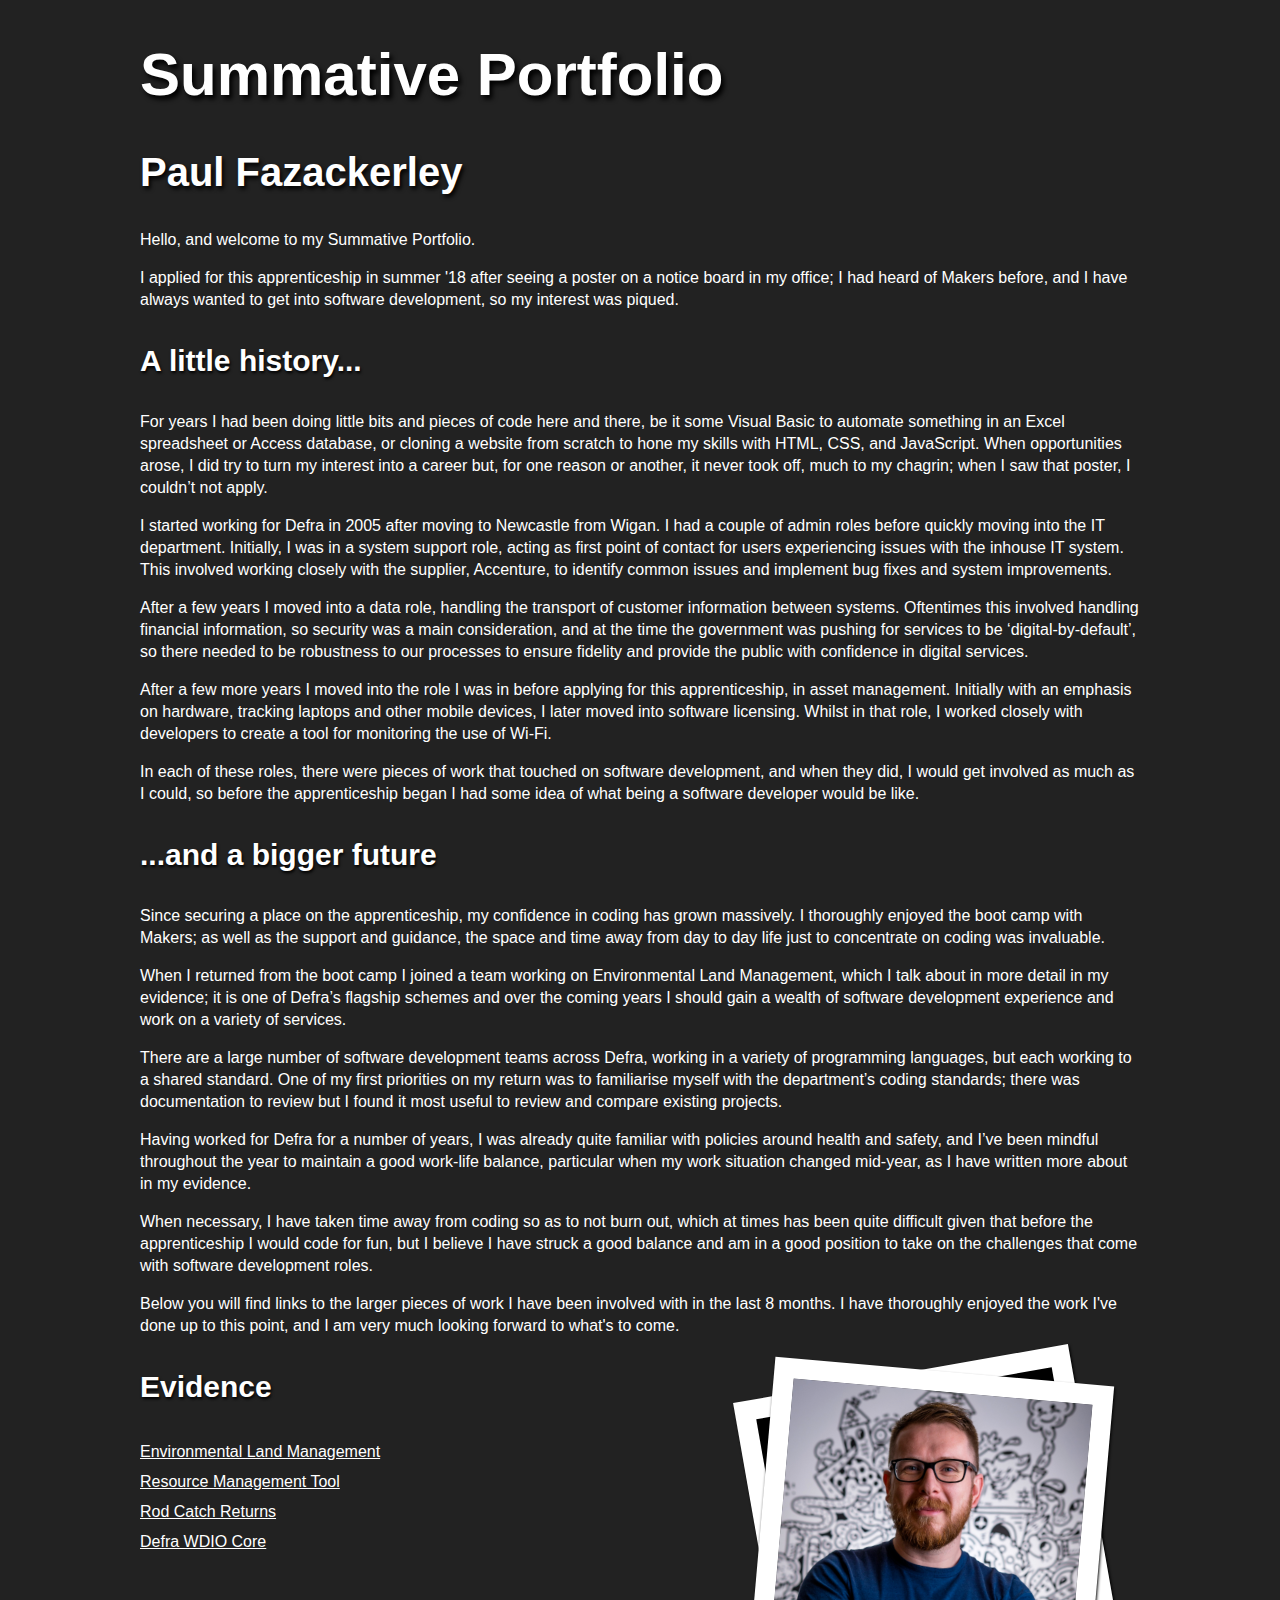
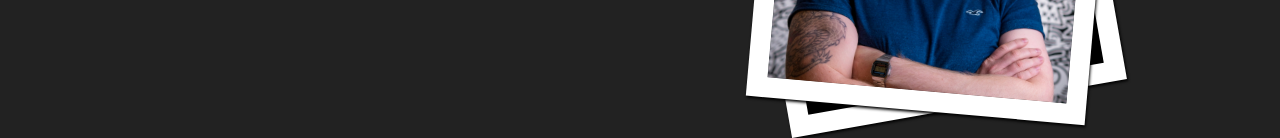
<file: welcome.html>
<!DOCTYPE html>
<html lang="en">
  <head>
    <meta charset="UTF-8">
    <meta name="viewport" content="width=device-width, initial-scale=1.0">
    <meta http-equiv="X-UA-Compatible" content="ie=edge">
    <link rel="stylesheet" href="source/main.css">
    <title>Welcome</title>
  </head>
  <body>

  <div class="centralised">

    <h1>Summative Portfolio</h1>

    <h2 id="name">Paul Fazackerley</h2>

    <p>Hello, and welcome to my Summative Portfolio.</p>
    
    <p>I applied for this apprenticeship in summer '18 after seeing a poster on a notice board in my office; I had heard of Makers before, and I have always wanted to get into software development, so my interest was piqued.</p>

    <h3>A little history...</h3>

    <p>For years I had been doing little bits and pieces of code here and there, be it some Visual Basic to automate something in an Excel spreadsheet or Access database, or cloning a website from scratch to hone my skills with HTML, CSS, and JavaScript. When opportunities arose, I did try to turn my interest into a career but, for one reason or another, it never took off, much to my chagrin; when I saw that poster, I couldn’t not apply.</p>

    <p>I started working for Defra in 2005 after moving to Newcastle from Wigan. I had a couple of admin roles before quickly moving into the IT department. Initially, I was in a system support role, acting as first point of contact for users experiencing issues with the inhouse IT system. This involved working closely with the supplier, Accenture, to identify common issues and implement bug fixes and system improvements.</p>

    <p>After a few years I moved into a data role, handling the transport of customer information between systems. Oftentimes this involved handling financial information, so security was a main consideration, and at the time the government was pushing for services to be ‘digital-by-default’, so there needed to be robustness to our processes to ensure fidelity and provide the public with confidence in digital services.</p>

    <p>After a few more years I moved into the role I was in before applying for this apprenticeship, in asset management. Initially with an emphasis on hardware, tracking laptops and other mobile devices, I later moved into software licensing. Whilst in that role, I worked closely with developers to create a tool for monitoring the use of Wi-Fi.</p>

    <p>In each of these roles, there were pieces of work that touched on software development, and when they did, I would get involved as much as I could, so before the apprenticeship began I had some idea of what being a software developer would be like.</p>

    <h3>...and a bigger future</h3>

    <p>Since securing a place on the apprenticeship, my confidence in coding has grown massively. I thoroughly enjoyed the boot camp with Makers; as well as the support and guidance, the space and time away from day to day life just to concentrate on coding was invaluable.</p>

    <p>When I returned from the boot camp I joined a team working on Environmental Land Management, which I talk about in more detail in my evidence; it is one of Defra’s flagship schemes and over the coming years I should gain a wealth of software development experience and work on a variety of services.</p>

    <p>There are a large number of software development teams across Defra, working in a variety of programming languages, but each working to a shared standard. One of my first priorities on my return was to familiarise myself with the department’s coding standards; there was documentation to review but I found it most useful to review and compare existing projects.</p>

    <p>Having worked for Defra for a number of years, I was already quite familiar with policies around health and safety, and I’ve been mindful throughout the year to maintain a good work-life balance, particular when my work situation changed mid-year, as I have written more about in my evidence.</p>

    <p>When necessary, I have taken time away from coding so as to not burn out, which at times has been quite difficult given that before the apprenticeship I would code for fun, but I believe I have struck a good balance and am in a good position to take on the challenges that come with software development roles.</p>

    <p>Below you will find links to the larger pieces of work I have been involved with in the last 8 months. I have thoroughly enjoyed the work I've done up to this point, and I am very much looking forward to what's to come.</p>


    <div>
      <div id="me" class="polaroid">
        <img class="picture" src="source/images/me.png" />
      </div>
      <div id="blank" class="polaroid">
        <div class="picture"></div>
      </div>
    </div>

    <h3>Evidence</h3>

    <a href="source/elm/index.html">Environmental Land Management</a><br>
    <a href="source/rmt/index.html">Resource Management Tool</a><br>
    <a href="source/rcr/index.html">Rod Catch Returns</a><br>
    <a href="source/dwc/index.html">Defra WDIO Core</a>



</div>

  </body>
</html>
</file>
<file: source/main.css>
body {
  background-color: #222222;
  font-family: Verdana, Geneva, Tahoma, sans-serif;
  color: #ffffff;
}

h1 {
  font-size: 60px;
  line-height: 70px;
  text-shadow: 3px 4px 5px #000000;
}

h2 {
  display: inline;
  font-size: 40px;
  line-height: 50px;
  text-shadow: 2px 3px 4px #000000;
}

h3 {
  font-size: 30px;
  line-height: 40px;
  text-shadow: 1px 2px 3px #000000;
}

a {
  line-height: 30px;
  color: #ffffff;
}

a:hover {
  color: #4455ff
}

code {
  font-size: 18px;
  color: #ff6600;
}

img {
  display: block;
  margin: auto;
  box-shadow:
    10px 10px 20px #00000099,
    -10px 10px 20px #00000099;
  border-radius: 5px;
  max-width: 700px;
  max-height: 500px;
  cursor: pointer;
}

video {
  display: block;
  margin: auto;
  border-radius: 5px;
  max-width: 700px;
  max-height: 500px;
  cursor: pointer;
}

.centralised {
  display: block;
  margin: auto;
  max-width: 1000px;
  font-size: 16px;
  line-height: 22px;
}

#name {
  display: block;
  line-height: normal;
}

.polaroid {
  position: relative;
  float: right;
  transition:
    transform 2s,
    height 2s,
    box-shadow 2s;
  box-shadow: 1px 2px 3px #000000;
  height: 300px;
  padding: 20px;
  background-color: #ffffff;
}

.picture {
  box-shadow: none; 
  border-radius: 0;
  height: 100%;
  background-color: #000000;
  cursor: default;
}

#me {
  z-index: 2;
  top: 18px;
  right: 40px;
  -webkit-transform : rotate(5deg);
  transform : rotate(5deg);
}

#me:hover {
  -webkit-transform : rotate(0deg);
  transform : rotate(0deg);
  box-shadow: 10px 20px 30px #000000;
  height: 320px;
}

#blank {
  z-index: 1;
  top: 18px;  
  left: 300px;
  -webkit-transform : rotate(-10deg);
  transform : rotate(-10deg);
  width: 300px;
}

.back {
  float: right;
  line-height: 50px;
}

#modal {
  position: fixed;
  z-index: 1;
  top: 0;
  left: 0;
  display: none;
  overflow: auto;
  width: 100%;
  height: 100%;
  background-color: #00000099
}

#image {
  margin-top: 31px;
  max-width: 90%;
  max-height: 90%;
}

#caption {
  display: block;
  margin: auto;
  width: 80%;
  font-size: 20px;
  line-height: 60px;
  text-align: center;
  text-shadow: 1px 1px 1px #000000;
}

#cross {
  position: absolute;
  top: 15px;
  right: 35px;
  cursor: pointer;
  font: 40px bold;
}

@media (max-width: 715px) {
  img, video {
    max-width: 100%;
  }

  img {
    max-height: 100%;
    cursor: default;
  }

  #image {
    max-width: 100%;
    max-height: 100%;
  }

  .polaroid {
    display: none;
  }
}
</file>
